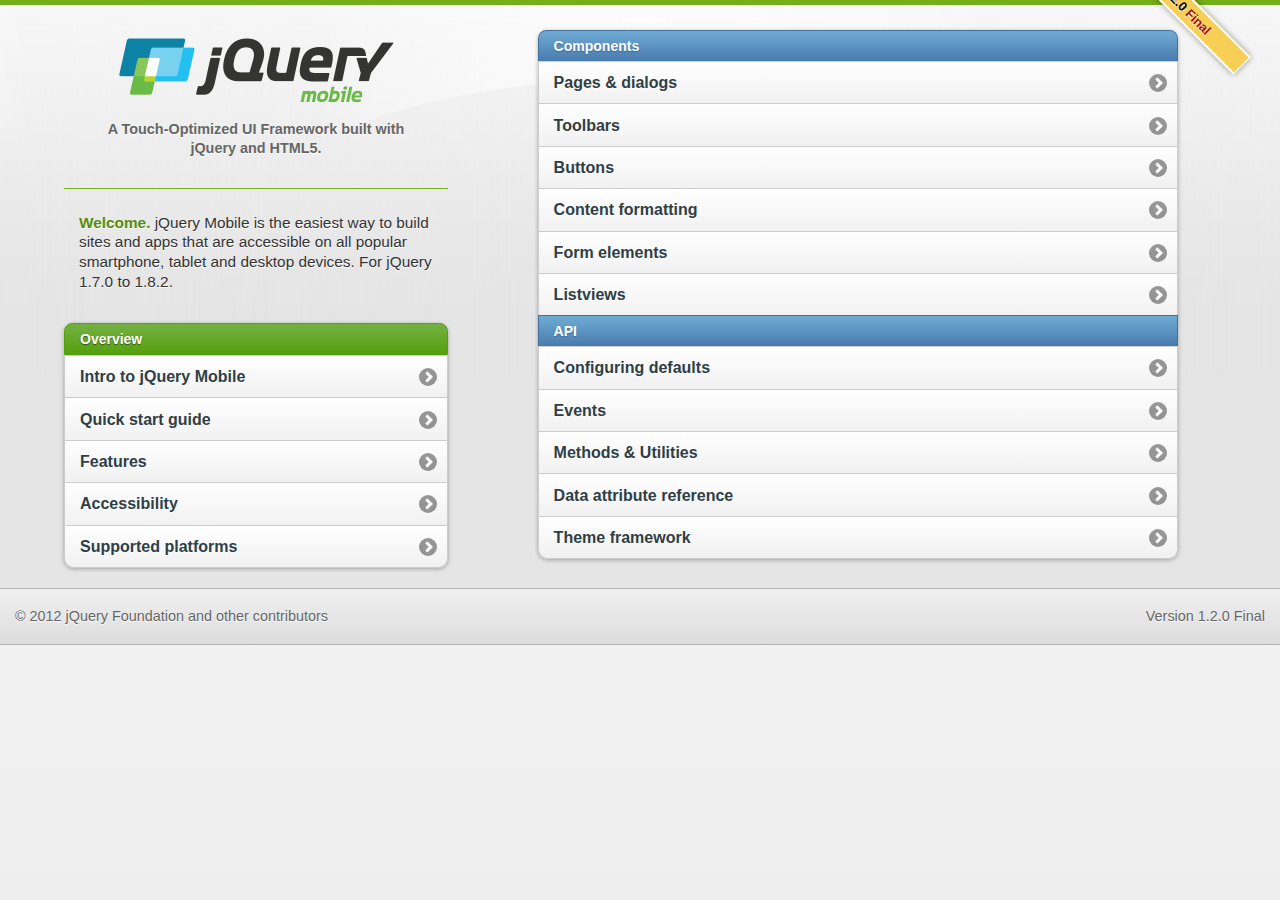
<file: resources/javascript/jquery.mobile-1.2.0/demos/index.html>
<!DOCTYPE html>
<html>
<head>
	<meta charset="utf-8">
	<meta name="viewport" content="width=device-width, initial-scale=1">
	<title>jQuery Mobile: Demos and Documentation</title>
	<link rel="stylesheet"  href="css/themes/default/jquery.mobile-1.2.0.css" />
	<link rel="stylesheet" href="docs/_assets/css/jqm-docs.css" />
	<script src="js/jquery.js"></script>
	<script src="docs/_assets/js/jqm-docs.js"></script>
	<script src="js/jquery.mobile-1.2.0.js"></script>
	
</head>
<body>
<div data-role="page" class="type-home">
	<div data-role="content">
		<p class="jqm-version"></p>

		<div class="content-secondary">

			<div id="jqm-homeheader">
				<h1 id="jqm-logo"><img src="docs/_assets/images/jquery-logo.png" alt="jQuery Mobile Framework" /></h1>
				<p>A Touch-Optimized UI Framework built with jQuery and HTML5.</p>
			</div>


			<p class="intro"><strong>Welcome.</strong> jQuery Mobile is the easiest way to build sites and apps that are accessible on all popular smartphone, tablet and desktop devices. For jQuery 1.7.0 to 1.8.2.</p>

			<ul data-role="listview" data-inset="true" data-theme="c" data-dividertheme="f">
				<li data-role="list-divider">Overview</li>
				<li><a href="docs/about/intro.html">Intro to jQuery Mobile</a></li>
				<li><a href="docs/about/getting-started.html">Quick start guide</a></li>
				<li><a href="docs/about/features.html">Features</a></li>
				<li><a href="docs/about/accessibility.html">Accessibility</a></li>
				<li><a href="docs/about/platforms.html">Supported platforms</a></li>
			</ul>

		</div><!--/content-primary-->

		<div class="content-primary">
			<nav>


				<ul data-role="listview" data-inset="true" data-theme="c" data-dividertheme="b">
					<li data-role="list-divider">Components</li>
					<li><a href="docs/pages/index.html">Pages &amp; dialogs</a></li>
					<li><a href="docs/toolbars/index.html">Toolbars</a></li>
					<li><a href="docs/buttons/index.html">Buttons</a></li>
					<li><a href="docs/content/index.html">Content formatting</a></li>
					<li><a href="docs/forms/index.html">Form elements</a></li>
					<li><a href="docs/lists/index.html">Listviews</a></li>

					<li data-role="list-divider">API</li>
					<li><a href="docs/api/globalconfig.html">Configuring defaults</a></li>
					<li><a href="docs/api/events.html">Events</a></li>
					<li><a href="docs/api/methods.html">Methods &amp; Utilities</a></li>
					<li><a href="docs/api/data-attributes.html">Data attribute reference</a></li>
					<li><a href="docs/api/themes.html">Theme framework</a></li>


				</ul>
			</nav>
		</div>



	</div>

	<div data-role="footer" class="footer-docs" data-theme="c">
            <p class="jqm-version"></p>
			<p>&copy; 2012 jQuery Foundation and other contributors</p>
	</div>

</div>
</body>
</html>
</file>
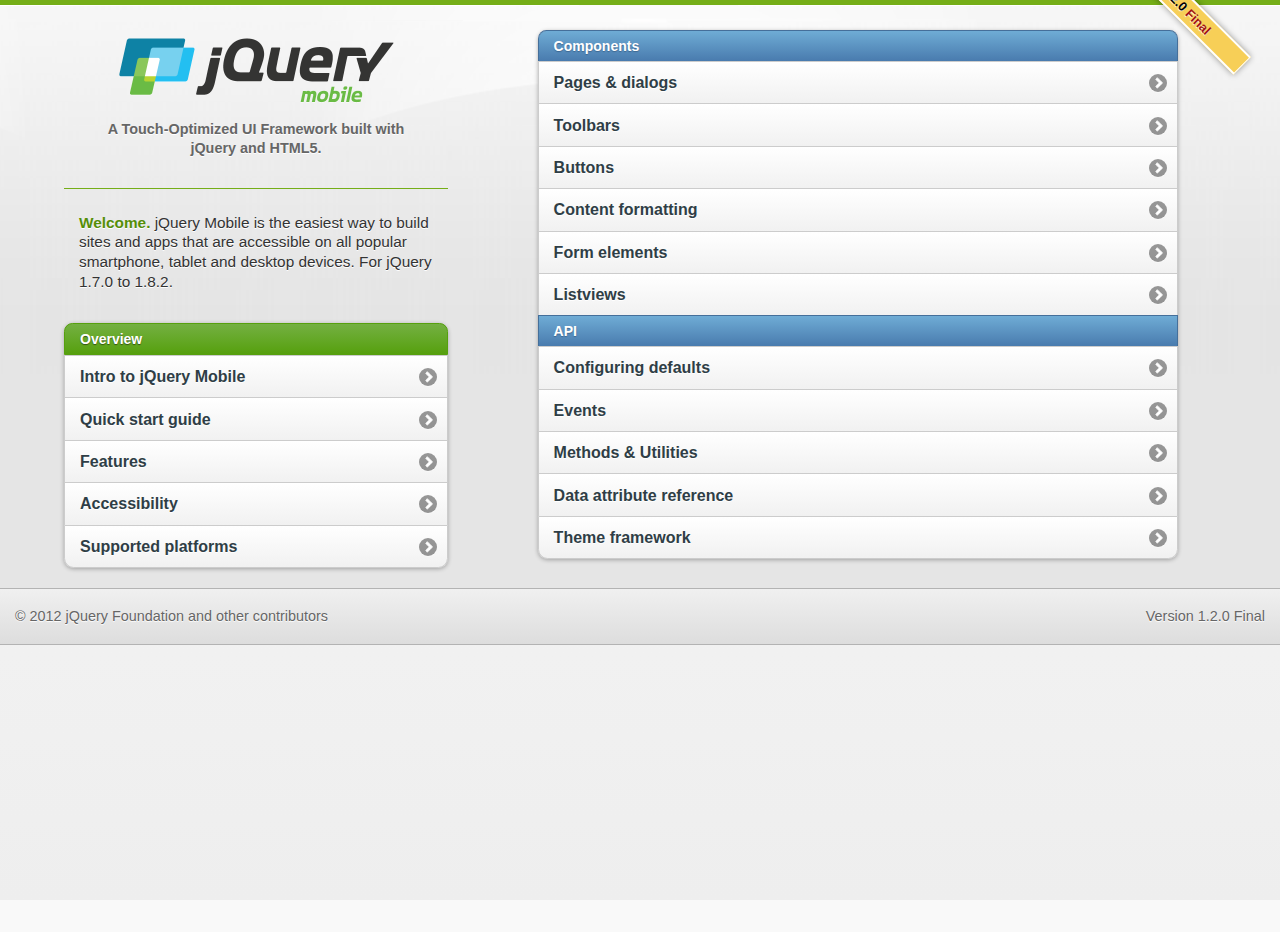
<file: resources/javascript/jquery.mobile-1.2.0/demos/docs/index.html>
<!DOCTYPE html>
<html>
<head>
	<meta charset="utf-8">
	<meta name="viewport" content="width=device-width, initial-scale=1">
	<title>jQuery Mobile: Demos and Documentation</title>
	<link rel="stylesheet"  href="../css/themes/default/jquery.mobile-1.2.0.css" />
	<link rel="stylesheet" href="_assets/css/jqm-docs.css"/>

	<script src="../js/jquery.js"></script>
	<script src="../docs/_assets/js/jqm-docs.js"></script>
	<script src="../js/jquery.mobile-1.2.0.js"></script>
	<!-- Need to get a proper redirect hooked up. Blech. -->
	<meta http-equiv="refresh" content="0;url=../index.html">
</head> 
<body> 
	<div data-role="page" class="type-index">

<div data-role="header" data-theme="f">
	<h1>jQuery Mobile Docs</h1>
	<a href="../index.html" data-icon="home" data-iconpos="notext" class="ui-btn-right">Home</a>
</div>

<div data-role="content">   
	
<p>Nothing to see here folks.</p>
<a href="../index.html" data-role="button">View the documentation home page</a>

</div>

</div>
</body>
</html>
</file>
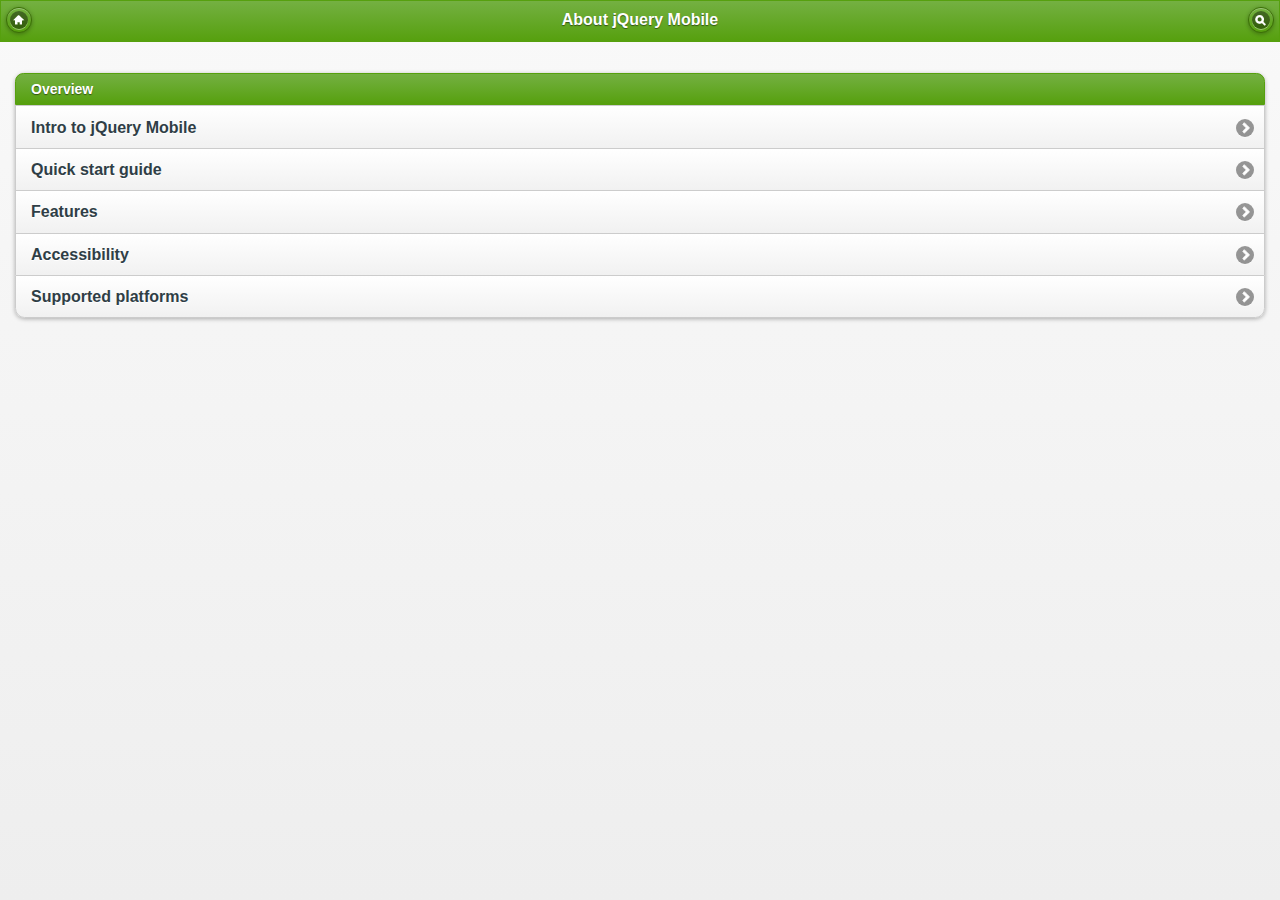
<file: resources/javascript/jquery.mobile-1.2.0/demos/docs/about/index.html>
<!DOCTYPE html>
<html>
<head>
	<meta charset="utf-8">
	<meta name="viewport" content="width=device-width, initial-scale=1">
	<title>jQuery UI Mobile Framework - About</title>
	<link rel="stylesheet"  href="../../css/themes/default/jquery.mobile-1.2.0.css" />
	<link rel="stylesheet" href="../_assets/css/jqm-docs.css"/>

	<script src="../../js/jquery.js"></script>
	<script src="../../docs/_assets/js/jqm-docs.js"></script>
	<script src="../../js/jquery.mobile-1.2.0.js"></script>

</head>
<body> 

	<div data-role="page" class="type-index">

<div data-role="header" data-theme="f">
	<h1>About jQuery Mobile</h1>
	<a href="../../" data-icon="home" data-iconpos="notext" data-direction="reverse">Home</a>
		<a href="../nav.html" data-icon="search" data-iconpos="notext" data-rel="dialog" data-transition="fade">Search</a>
</div>

<div data-role="content">
	
	<ul data-role="listview" data-inset="true" data-theme="c" data-dividertheme="f">
		<li data-role="list-divider">Overview</li>
		<li><a href="intro.html">Intro to jQuery Mobile</a></li>
		<li><a href="getting-started.html">Quick start guide</a></li>	
		<li><a href="features.html">Features</a></li>
		<li><a href="accessibility.html">Accessibility</a></li>
		<li><a href="platforms.html">Supported platforms</a></li>
	</ul>

</div>

</div>
</body>
</html>
</file>
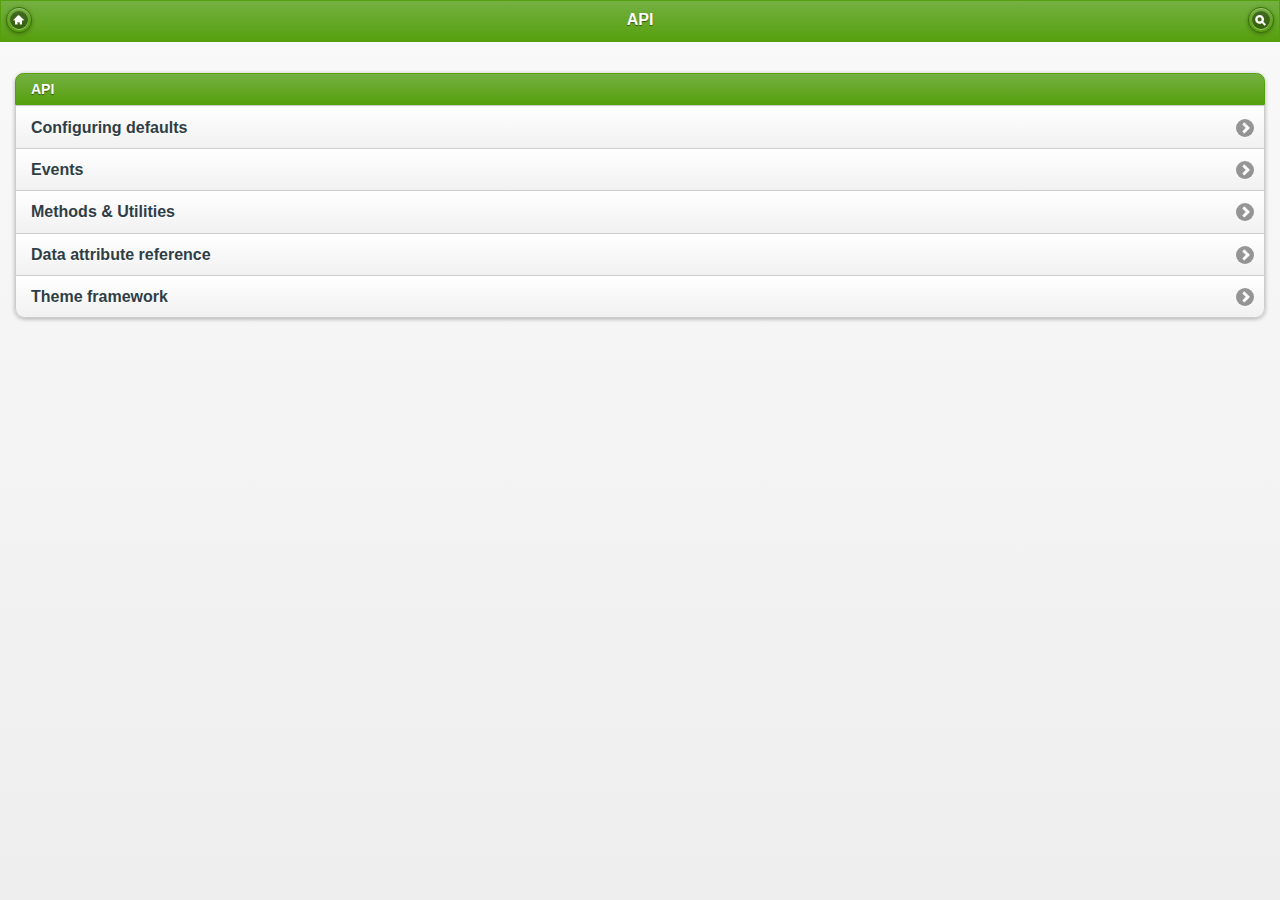
<file: resources/javascript/jquery.mobile-1.2.0/demos/docs/api/index.html>
<!DOCTYPE html>
<html>
<head>
	<meta charset="utf-8">
	<meta name="viewport" content="width=device-width, initial-scale=1">
	<title>jQuery UI Mobile Framework - API</title>
	<link rel="stylesheet"  href="../../css/themes/default/jquery.mobile-1.2.0.css" />
	<link rel="stylesheet" href="../_assets/css/jqm-docs.css"/>

	<script src="../../js/jquery.js"></script>
	<script src="../../docs/_assets/js/jqm-docs.js"></script>
	<script src="../../js/jquery.mobile-1.2.0.js"></script>

</head> 
<body> 
<div data-role="page" class="type-index">

<div data-role="header" data-theme="f">
	<h1>API</h1>
	<a href="../../" data-icon="home" data-iconpos="notext" data-direction="reverse">Home</a>
		<a href="../nav.html" data-icon="search" data-iconpos="notext" data-rel="dialog" data-transition="fade">Search</a>
</div>

<div data-role="content">
	
		
		<ul data-role="listview" data-inset="true" data-theme="c" data-dividertheme="f">
			<li data-role="list-divider">API</li>
			<li><a href="globalconfig.html">Configuring defaults</a></li>
			<li><a href="events.html">Events</a></li>
			<li><a href="methods.html">Methods &amp; Utilities</a></li>
			<li><a href="data-attributes.html">Data attribute reference</a></li>
			<li><a href="themes.html">Theme framework</a></li>
		</ul>

</div>

</div>
</body>
</html>
</file>
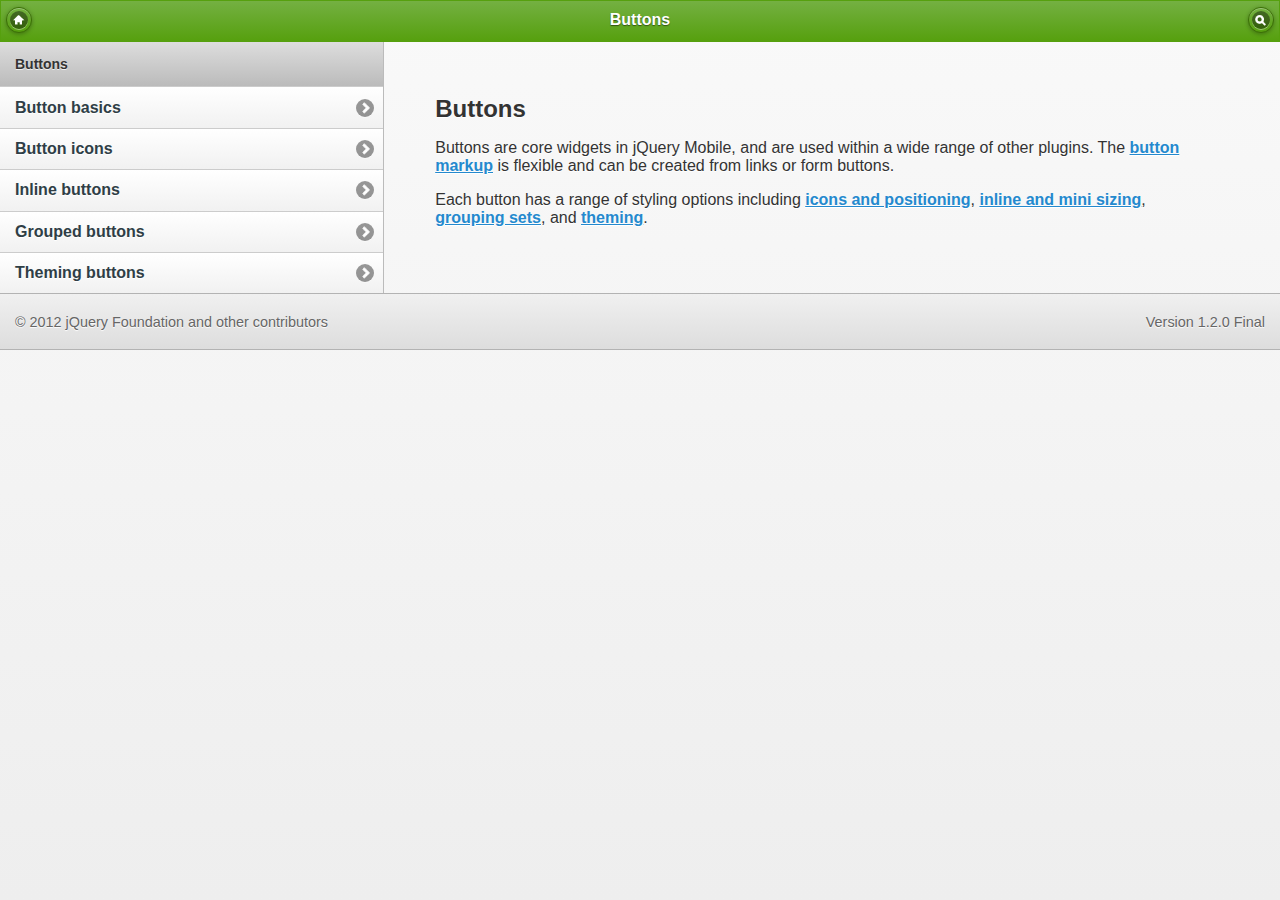
<file: resources/javascript/jquery.mobile-1.2.0/demos/docs/buttons/index.html>
<!DOCTYPE html> 
<html>
	<head>
	<meta charset="utf-8">
	<meta name="viewport" content="width=device-width, initial-scale=1"> 
	<title>jQuery Mobile Docs - Buttons</title> 
	<link rel="stylesheet"  href="../../css/themes/default/jquery.mobile-1.2.0.css" />  
	<link rel="stylesheet" href="../_assets/css/jqm-docs.css"/>

	<script src="../../js/jquery.js"></script>
	<script src="../../docs/_assets/js/jqm-docs.js"></script>
	<script src="../../js/jquery.mobile-1.2.0.js"></script>

</head> 
<body> 

	<div data-role="page" class="type-interior">

		<div data-role="header" data-theme="f">
		<h1>Buttons</h1>
		<a href="../../" data-icon="home" data-iconpos="notext" data-direction="reverse">Home</a>
		<a href="../nav.html" data-icon="search" data-iconpos="notext" data-rel="dialog" data-transition="fade">Search</a>
	</div><!-- /header -->

	<div data-role="content">
		<div class="content-primary">
			<h2>Buttons</h2>
			<p>Buttons are core widgets in jQuery Mobile, and are used within a wide range of other plugins. The <a href="buttons-types.html"> button markup</a> is flexible and can be created from links or form buttons.</p>
			<p>Each button has a range of styling options including <a href="buttons-icons.html">icons and positioning</a>, <a href="buttons-inline.html">inline and mini sizing</a>, <a href="buttons-grouped.html">grouping sets</a>, and <a href="buttons-themes.html">theming</a>.</p>
			
      </div>
		<!--/content-primary -->

				<div class="content-secondary">

					<div data-role="collapsible" data-collapsed="true" data-theme="b" data-content-theme="d">

							<h3>In this section</h3>

							<ul data-role="listview" data-theme="c" data-dividertheme="d">
								<li data-role="list-divider">Buttons</li>
								<li><a href="buttons-types.html">Button basics</a></li>
								<li><a href="buttons-icons.html">Button icons</a></li>
								<li><a href="buttons-inline.html">Inline buttons</a></li>
								<li><a href="buttons-grouped.html">Grouped buttons</a></li>
								<li><a href="buttons-themes.html">Theming buttons</a></li>
							</ul>
					</div>
				</div>

			</div><!-- /content -->

			<div data-role="footer" class="footer-docs" data-theme="c">
					<p class="jqm-version"></p>
				<p>&copy; 2012 jQuery Foundation and other contributors</p>
			</div>

			</div><!-- /page -->

</body>
</html>
</file>
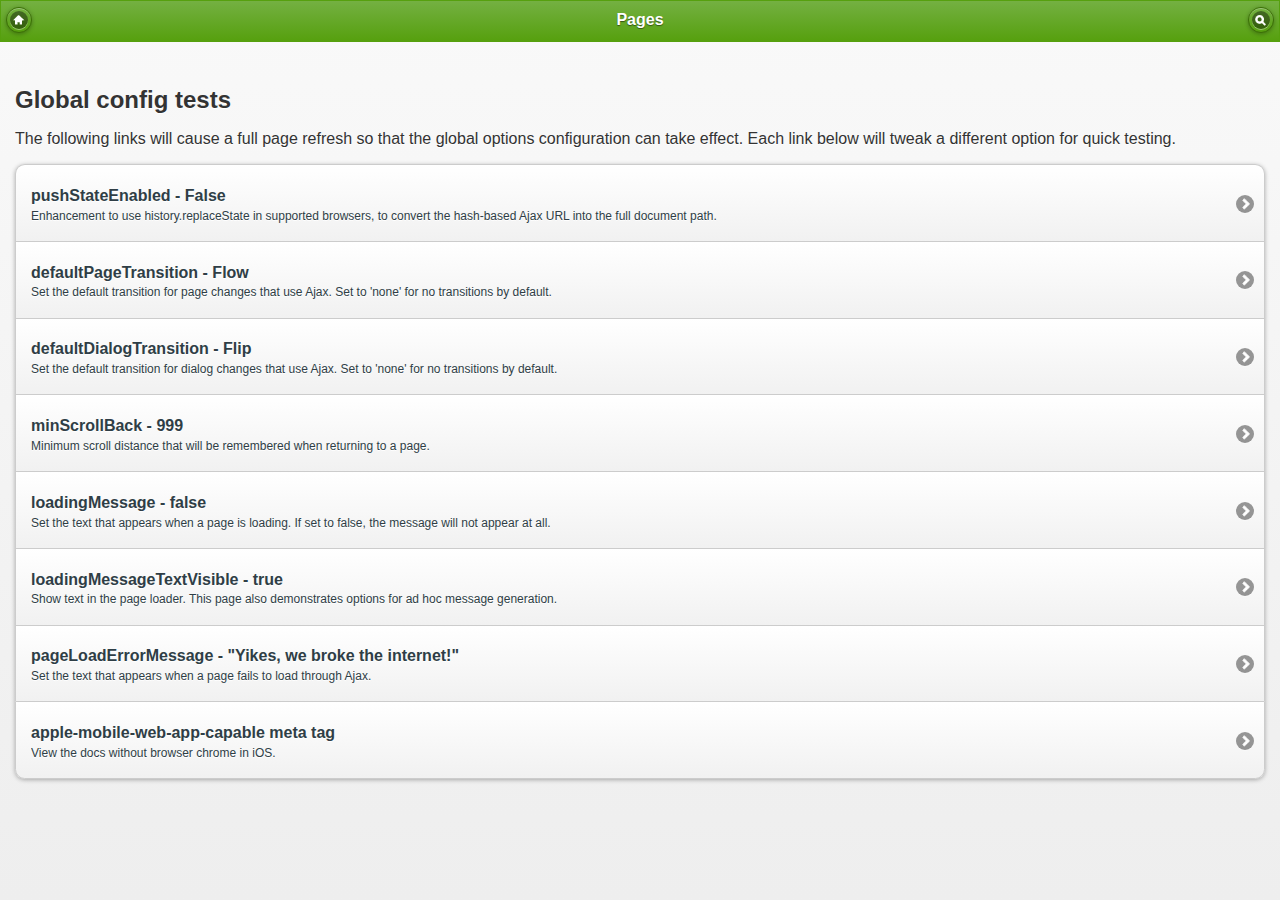
<file: resources/javascript/jquery.mobile-1.2.0/demos/docs/config/index.html>
<!DOCTYPE html> 
<html>
	<head>
	<meta charset="utf-8">
	<meta name="viewport" content="width=device-width, initial-scale=1"> 
	<title>jQuery Mobile Docs - Configuration</title> 
	<link rel="stylesheet"  href="../../css/themes/default/jquery.mobile-1.2.0.css" />  
	<link rel="stylesheet" href="../_assets/css/jqm-docs.css"/>

	<script src="../../js/jquery.js"></script>
	<script src="../../docs/_assets/js/jqm-docs.js"></script>
	<script src="../../js/jquery.mobile-1.2.0.js"></script>

</head> 
<body> 

	<div data-role="page" class="type-index">

		<div data-role="header" data-theme="f">
		<h1>Pages</h1>
		<a href="../../" data-icon="home" data-iconpos="notext" data-direction="reverse">Home</a>
		<a href="../nav.html" data-icon="search" data-iconpos="notext" data-rel="dialog" data-transition="fade">Search</a>
	</div><!-- /header -->

	<div data-role="content">
				<h2>Global config tests</h2>
				<p>The following links will cause a full page refresh so that the global options configuration can take effect. Each link below will tweak a different option for quick testing.</p>

			
		<ul data-role="listview" data-inset="true">
			<li>
				<a href="pushState.html" data-ajax="false">
				<h3>pushStateEnabled - False</h3>
				<p>Enhancement to use history.replaceState in supported browsers, to convert the hash-based Ajax URL into the full document path. </p>
				</a>
			</li>
			<li>
				<a href="pageTransition.html" data-ajax="false">
				<h3>defaultPageTransition - Flow</h3>
				<p>Set the default transition for page changes that use Ajax. Set to 'none' for no transitions by default.</p>
				</a>
			</li>
			<li>
				<a href="dialogTransition.html" data-ajax="false">
				<h3>defaultDialogTransition - Flip</h3>
				<p>Set the default transition for dialog changes that use Ajax. Set to 'none' for no transitions by default.</p>
				</a>
			</li>
			<li>
				<a href="minScrollBack.html" data-ajax="false">
				<h3>minScrollBack - 999</h3>
				<p>Minimum scroll distance that will be remembered when returning to a page.</p>
				</a>
			</li>
			<li>
				<a href="loadingMessage.html" data-ajax="false">
				<h3>loadingMessage - false</h3>
				<p>Set the text that appears when a page is loading. If set to false, the message will not appear at all.</p>
				</a>
			</li>
			<li>
				<a href="loadingMessageTextVisible.html" data-ajax="false">
				<h3>loadingMessageTextVisible - true</h3>
				<p>Show text in the page loader.  This page also demonstrates options for ad hoc message generation.</p>
				</a>
			</li>
			<li>
				<a href="pageLoadErrorMessage.html" data-ajax="false">
				<h3>pageLoadErrorMessage - "Yikes, we broke the internet!"</h3>
				<p>Set the text that appears when a page fails to load through Ajax.</p>
				</a>
			</li>
			<li>
				<a href="iOSFullscreen.html" data-ajax="false">
				<h3>apple-mobile-web-app-capable meta tag</h3>
				<p>View the docs without browser chrome in iOS.</p>
				</a>
			</li>
		</ul>
		

		</div><!-- /ui-body wrapper -->	
</div><!-- /page -->

</body>
</html>
</file>
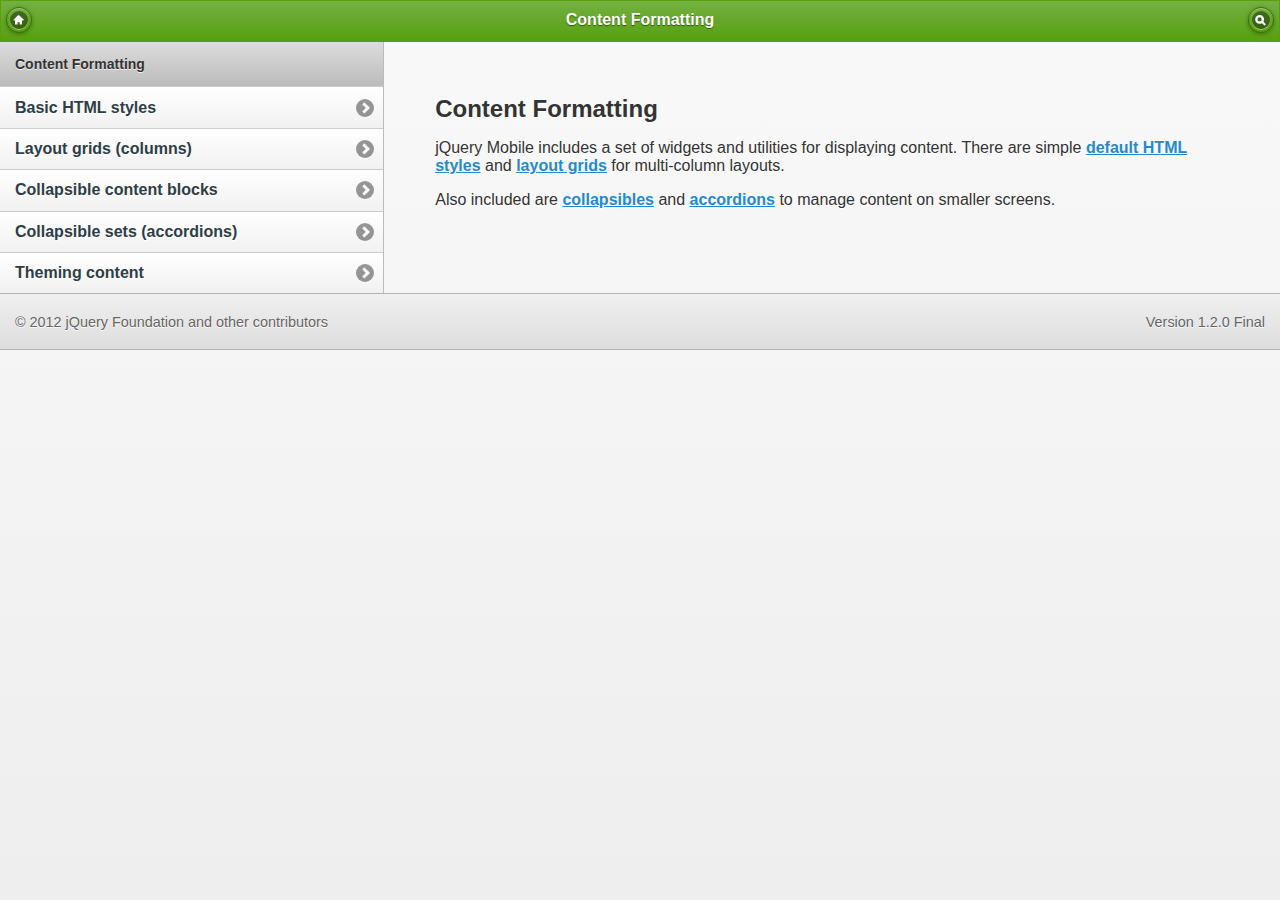
<file: resources/javascript/jquery.mobile-1.2.0/demos/docs/content/index.html>
<!DOCTYPE html> 
<html>
	<head>
	<meta charset="utf-8">
	<meta name="viewport" content="width=device-width, initial-scale=1"> 
	<title>jQuery Mobile Docs - Content Formatting</title> 
	<link rel="stylesheet"  href="../../css/themes/default/jquery.mobile-1.2.0.css" />  
	<link rel="stylesheet" href="../_assets/css/jqm-docs.css"/>

	<script src="../../js/jquery.js"></script>
	<script src="../../docs/_assets/js/jqm-docs.js"></script>
	<script src="../../js/jquery.mobile-1.2.0.js"></script>

</head> 
<body> 

	<div data-role="page" class="type-interior">

		<div data-role="header" data-theme="f">
		<h1>Content Formatting</h1>
		<a href="../../" data-icon="home" data-iconpos="notext" data-direction="reverse">Home</a>
		<a href="../nav.html" data-icon="search" data-iconpos="notext" data-rel="dialog" data-transition="fade">Search</a>
	</div><!-- /header -->

	<div data-role="content">
		<div class="content-primary">
			<h2>Content Formatting</h2>
			<p>jQuery Mobile includes a set of widgets and utilities for displaying content. There are simple <a href="content-html.html"> default HTML styles</a> and <a href="content-grids.html">layout grids</a> for multi-column layouts.</p>
			<p>Also included are <a href="content-collapsible.html">collapsibles</a> and <a href="content-collapsible-set.html">accordions</a> to manage content on smaller screens. </p>
      </div>
		<!--/content-primary -->

				<div class="content-secondary">

					<div data-role="collapsible" data-collapsed="true" data-theme="b" data-content-theme="d">

							<h3>In this section</h3>

							<ul data-role="listview" data-theme="c" data-dividertheme="d">
								<li data-role="list-divider">Content Formatting</li>
								<li><a href="content-html.html">Basic HTML styles</a></li>
								<li><a href="content-grids.html">Layout grids (columns)</a></li>
								<li><a href="content-collapsible.html">Collapsible content blocks</a></li>
								<li><a href="content-collapsible-set.html">Collapsible sets (accordions)</a></li>
								<li><a href="content-themes.html">Theming content</a></li>
							</ul>
					</div>
				</div>

			</div><!-- /content -->

			<div data-role="footer" class="footer-docs" data-theme="c">
					<p class="jqm-version"></p>
				<p>&copy; 2012 jQuery Foundation and other contributors</p>
			</div>

			</div><!-- /page -->

</body>
</html>
</file>
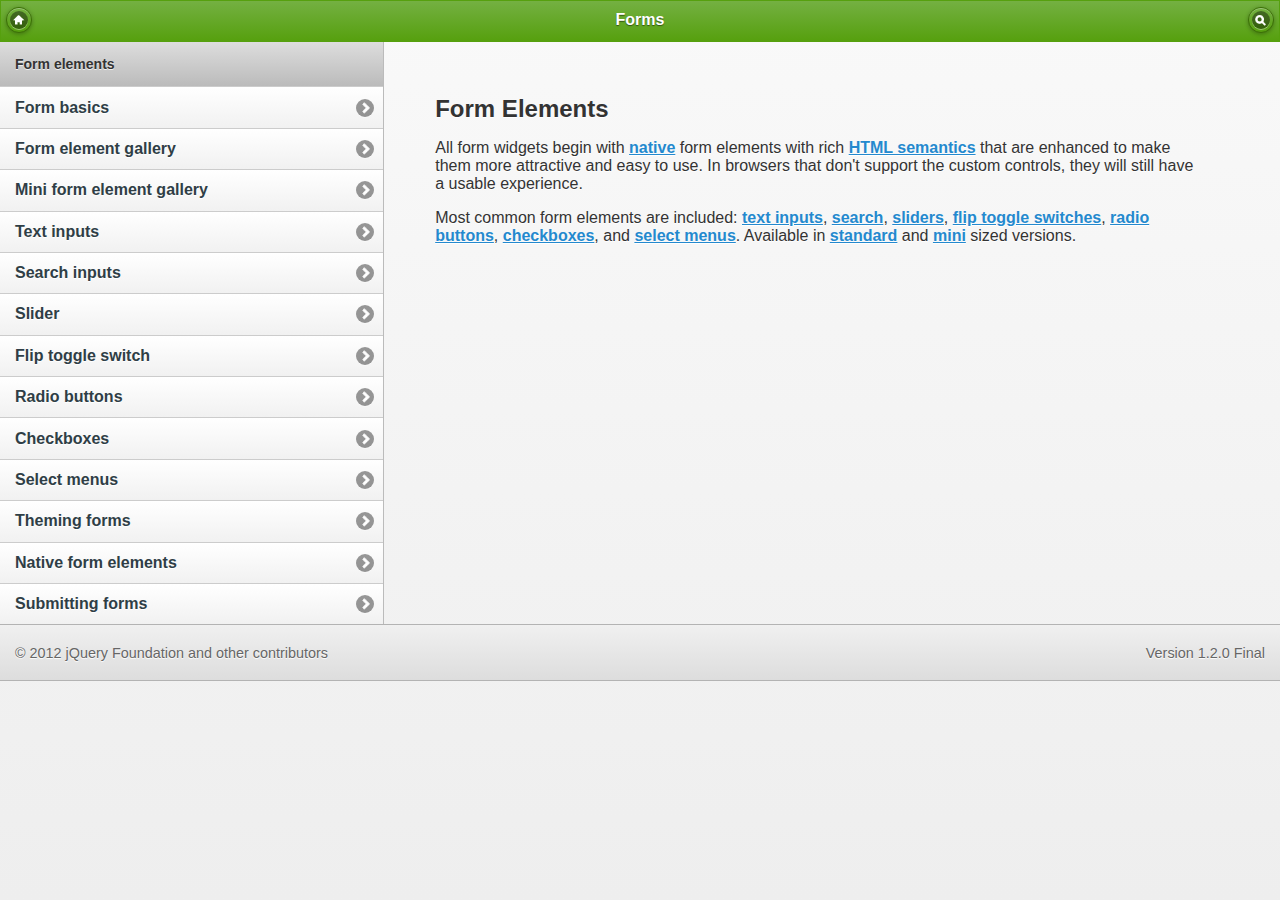
<file: resources/javascript/jquery.mobile-1.2.0/demos/docs/forms/index.html>
<!DOCTYPE html> 
<html>
	<head>
	<meta charset="utf-8">
	<meta name="viewport" content="width=device-width, initial-scale=1"> 
	<title>jQuery Mobile Docs - Forms</title> 
	<link rel="stylesheet"  href="../../css/themes/default/jquery.mobile-1.2.0.css" />  
	<link rel="stylesheet" href="../_assets/css/jqm-docs.css"/>

	<script src="../../js/jquery.js"></script>
	<script src="../../docs/_assets/js/jqm-docs.js"></script>
	<script src="../../js/jquery.mobile-1.2.0.js"></script>

</head> 
<body> 

	<div data-role="page" class="type-interior">

		<div data-role="header" data-theme="f">
		<h1>Forms</h1>
		<a href="../../" data-icon="home" data-iconpos="notext" data-direction="reverse">Home</a>
		<a href="../nav.html" data-icon="search" data-iconpos="notext" data-rel="dialog" data-transition="fade">Search</a>
	</div><!-- /header -->

	<div data-role="content">
		<div class="content-primary">
			<h2>Form Elements</h2>
			<p>All form widgets begin with <a href="forms-all-native.html">native</a> form elements with rich  <a href="docs-forms.html">HTML semantics</a> that are enhanced to make them more attractive and easy to use. In browsers that don't support the custom controls, they will still have a usable experience.</p>
			<p>Most common form elements are included: <a href="textinputs/">text inputs</a>, <a href="search/">search</a>, <a href="slider/">sliders</a>, <a href="switch/">flip toggle switches</a>, <a href="radiobuttons/">radio buttons</a>, <a href="checkboxes/">checkboxes</a>, and <a href="selects/">select menus</a>. Available in <a href="forms-all.html">standard</a> and <a href="forms-all-mini.html">mini</a> sized versions.</p>
      </div>
		<!--/content-primary -->

				<div class="content-secondary">

					<div data-role="collapsible" data-collapsed="true" data-theme="b" data-content-theme="d">

							<h3>In this section</h3>

							<ul data-role="listview" data-theme="c" data-dividertheme="d">
								<li data-role="list-divider">Form elements</li>
								<li><a href="docs-forms.html">Form basics</a></li>
								<li><a href="forms-all.html">Form element gallery</a></li>
								<li><a href="forms-all-mini.html">Mini form element gallery</a></li>
								<li><a href="textinputs/">Text inputs</a></li>
								<li><a href="search/">Search inputs</a></li>
								<li><a href="slider/">Slider</a></li>
								<li><a href="switch/">Flip toggle switch</a></li>
								<li><a href="radiobuttons/">Radio buttons</a></li>
								<li><a href="checkboxes/">Checkboxes</a></li>
								<li><a href="selects/">Select menus</a></li>
								<li><a href="forms-themes.html">Theming forms</a></li>
								<li><a href="forms-all-native.html">Native form elements</a></li>
								<li><a href="forms-sample.html">Submitting forms</a></li>
							</ul>
					</div>
				</div>

			</div><!-- /content -->

			<div data-role="footer" class="footer-docs" data-theme="c">
					<p class="jqm-version"></p>
				<p>&copy; 2012 jQuery Foundation and other contributors</p>
			</div>

			</div><!-- /page -->

</body>
</html>
</file>
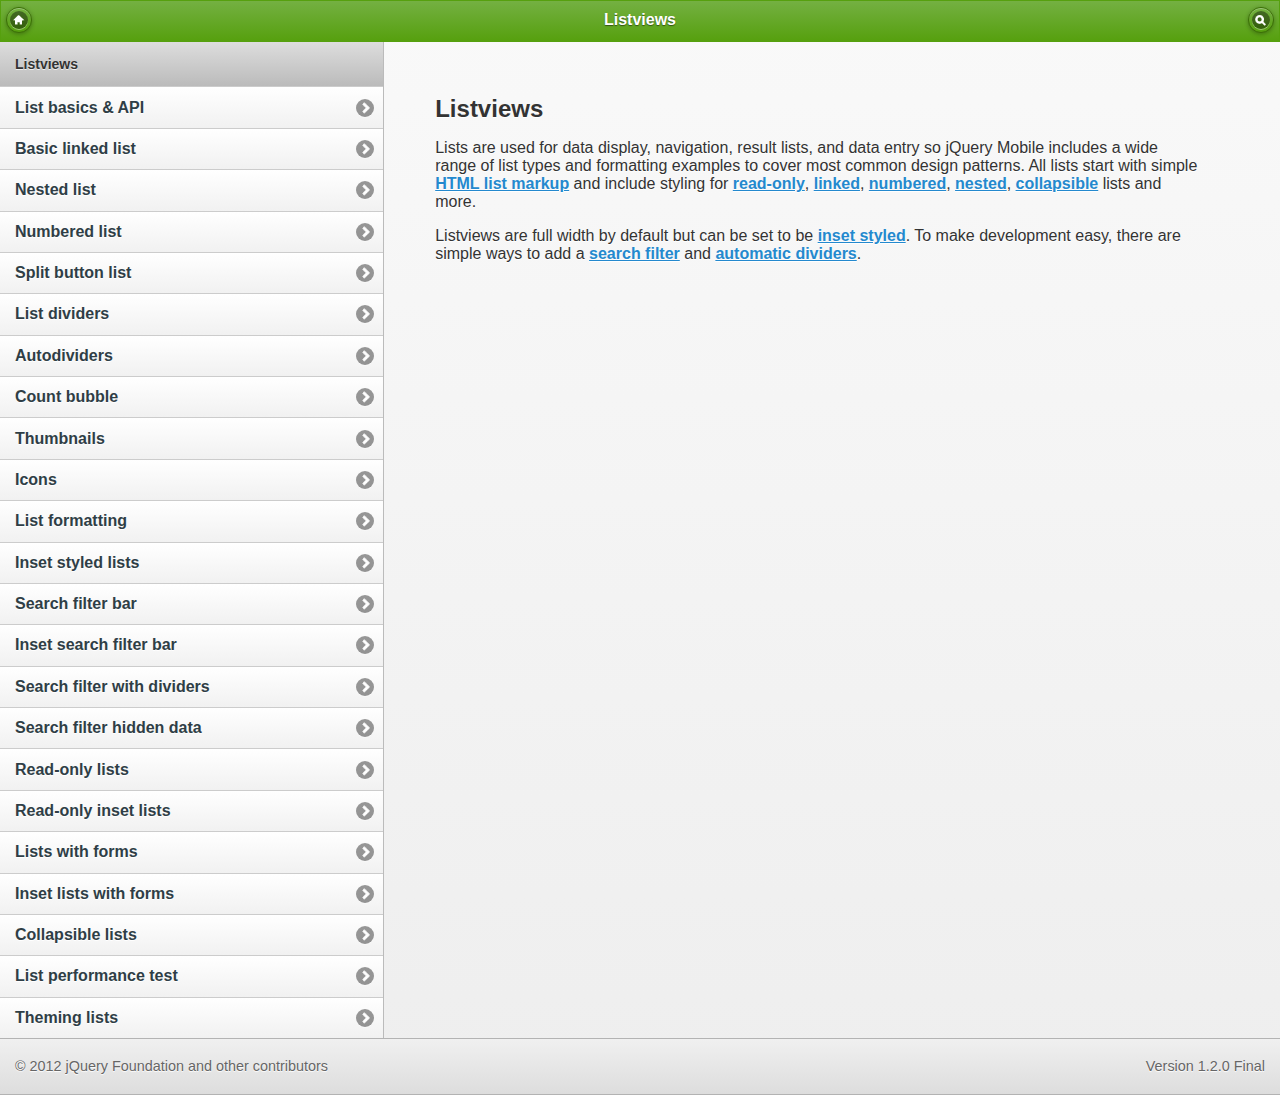
<file: resources/javascript/jquery.mobile-1.2.0/demos/docs/lists/index.html>
<!DOCTYPE html> 
<html>
	<head>
	<meta charset="utf-8">
	<meta name="viewport" content="width=device-width, initial-scale=1"> 
	<title>jQuery Mobile Docs - Listviews</title> 
	<link rel="stylesheet"  href="../../css/themes/default/jquery.mobile-1.2.0.css" />  
	<link rel="stylesheet" href="../_assets/css/jqm-docs.css"/>

	<script src="../../js/jquery.js"></script>
	<script src="../../docs/_assets/js/jqm-docs.js"></script>
	<script src="../../js/jquery.mobile-1.2.0.js"></script>

</head> 
<body> 

	<div data-role="page" class="type-interior">

		<div data-role="header" data-theme="f">
		<h1>Listviews</h1>
		<a href="../../" data-icon="home" data-iconpos="notext" data-direction="reverse">Home</a>
		<a href="../nav.html" data-icon="search" data-iconpos="notext" data-rel="dialog" data-transition="fade">Search</a>
	</div><!-- /header -->

	<div data-role="content">
		<div class="content-primary">
			<h2>Listviews</h2>
			<p>Lists are used for data display, navigation, result lists, and data entry so jQuery Mobile includes a wide range of list types and formatting examples to cover most common design patterns. All lists start with simple <a href="docs-lists.html">HTML list markup</a> and include styling for <a href="lists-readonly.html">read-only</a>, <a href="lists-all-full.html">linked</a>, <a href="lists-ol.html">numbered</a>, <a href="lists-nested.html">nested</a>, <a href="lists-collapsible.html">collapsible</a> lists and more.</p>
			<p>Listviews are full width by default but can be set to be <a href="lists-inset.html">inset styled</a>. To make development easy, there are simple ways to add a <a href="lists-search.html">search filter</a> and <a href="lists-autodividers.html">automatic dividers</a>.</p>
      </div>
		<!--/content-primary -->

				<div class="content-secondary">

					<div data-role="collapsible" data-collapsed="true" data-theme="b" data-content-theme="d">

							<h3>In this section</h3>

							<ul data-role="listview" data-theme="c" data-dividertheme="d">
								<li data-role="list-divider">Listviews</li>
								<li><a href="docs-lists.html">List basics &amp; API</a></li>
								<li><a href="lists-ul.html">Basic linked list</a></li>
								<li><a href="lists-nested.html">Nested list</a></li>
								<li><a href="lists-ol.html">Numbered list</a></li>

								<li><a href="lists-split.html">Split button list</a></li>	
								<li><a href="lists-divider.html">List dividers</a></li>
								<li><a href="lists-autodividers.html">Autodividers</a></li>
								<li><a href="lists-count.html">Count bubble</a></li>
								<li><a href="lists-thumbnails.html">Thumbnails</a></li>
								<li><a href="lists-icons.html">Icons</a></li>
								<li><a href="lists-formatting.html">List formatting</a></li>
								<li><a href="lists-inset.html">Inset styled lists</a></li>

								<li><a href="lists-search.html">Search filter bar</a></li>
								<li><a href="lists-search-inset.html">Inset search filter bar</a></li>
								<li><a href="lists-search-with-dividers.html">Search filter with dividers</a></li>
								<li><a href="lists-search-filtertext.html">Search filter hidden data</a></li>

								<li><a href="lists-readonly.html">Read-only lists</a></li>
								<li><a href="lists-readonly-inset.html">Read-only inset lists</a></li>
								<li><a href="lists-forms.html">Lists with forms</a></li>
								<li><a href="lists-forms-inset.html">Inset lists with forms</a></li>

								<li><a href="lists-collapsible.html">Collapsible lists</a></li>

								<li><a href="lists-performance.html">List performance test</a></li>
								<li><a href="lists-themes.html">Theming lists</a></li>
							</ul>
					</div>
				</div>

			</div><!-- /content -->

			<div data-role="footer" class="footer-docs" data-theme="c">
					<p class="jqm-version"></p>
				<p>&copy; 2012 jQuery Foundation and other contributors</p>
			</div>

			</div><!-- /page -->

</body>
</html>
</file>
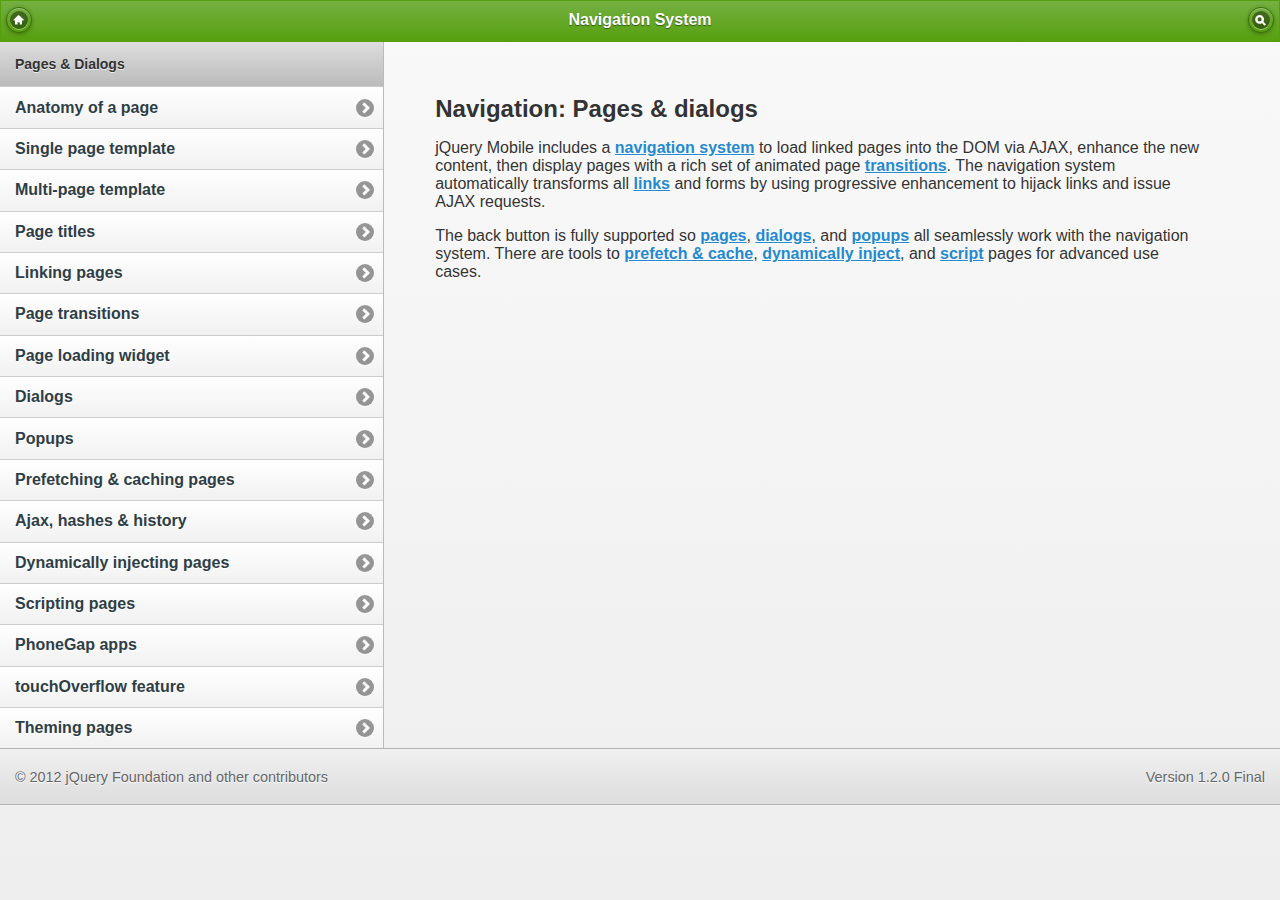
<file: resources/javascript/jquery.mobile-1.2.0/demos/docs/pages/index.html>
<!DOCTYPE html> 
<html>
	<head>
	<meta charset="utf-8">
	<meta name="viewport" content="width=device-width, initial-scale=1"> 
	<title>jQuery Mobile Docs - Pages</title> 
	<link rel="stylesheet"  href="../../css/themes/default/jquery.mobile-1.2.0.css" />  
	<link rel="stylesheet" href="../_assets/css/jqm-docs.css"/>

	<script src="../../js/jquery.js"></script>
	<script src="../../docs/_assets/js/jqm-docs.js"></script>
	<script src="../../js/jquery.mobile-1.2.0.js"></script>

</head> 
<body> 

	<div data-role="page" class="type-interior">

		<div data-role="header" data-theme="f">
		<h1>Navigation System</h1>
		<a href="../../" data-icon="home" data-iconpos="notext" data-direction="reverse">Home</a>
		<a href="../nav.html" data-icon="search" data-iconpos="notext" data-rel="dialog" data-transition="fade">Search</a>
	</div><!-- /header -->

	<div data-role="content">
		<div class="content-primary">
			<h2>Navigation: Pages &amp; dialogs</h2>
			<p>jQuery Mobile includes a <a href="page-navmodel.html">navigation system</a> to load linked pages into the DOM via AJAX, enhance the new content, then display pages with a rich set of animated page <a href="page-transitions.html">transitions</a>. The navigation system automatically transforms all <a href="page-links.html">links</a> and forms by using progressive enhancement to hijack links and issue AJAX requests. </p>
			<p>The back button is fully supported so <a href="page-anatomy.html">pages</a>, <a href="dialog/index.html">dialogs</a>, and <a href="popup/index.html">popups</a> all seamlessly work with the navigation system. There are tools to <a href="page-cache.html">prefetch &amp; cache</a>, <a href="page-dynamic.html">dynamically inject</a>, and <a href="page-scripting.html">script</a> pages for advanced use cases.</p>
      </div>
		<!--/content-primary -->

				<div class="content-secondary">

					<div data-role="collapsible" data-collapsed="true" data-theme="b" data-content-theme="d">

							<h3>In this section</h3>

							<ul data-role="listview" data-theme="c" data-dividertheme="d">

								<li data-role="list-divider">Pages &amp; Dialogs</li>
								<li><a href="page-anatomy.html">Anatomy of a page</a></li>
								<li><a href="page-template.html" data-ajax="false">Single page template</a></li>
								<li><a href="multipage-template.html" data-ajax="false">Multi-page template</a></li>
								<li><a href="page-titles.html">Page titles</a></li>
								<li><a href="page-links.html">Linking pages</a></li>
								<li><a href="page-transitions.html">Page transitions</a></li>
								<li><a href="loader.html">Page loading widget</a></li>
								<li><a href="dialog/index.html">Dialogs</a></li>
								<li><a href="popup/index.html">Popups</a></li>
								<li><a href="page-cache.html">Prefetching &amp; caching pages</a></li>
								<li><a href="page-navmodel.html">Ajax, hashes &amp; history</a></li>
								<li><a href="page-dynamic.html">Dynamically injecting pages</a></li>
								<li><a href="page-scripting.html">Scripting pages</a></li>
								<li><a href="phonegap.html">PhoneGap apps</a></li>
								<li><a href="touchoverflow.html">touchOverflow feature</a></li>
								<li><a href="pages-themes.html">Theming pages</a></li>
							</ul>
					</div>
				</div>

			</div><!-- /content -->

			<div data-role="footer" class="footer-docs" data-theme="c">
					<p class="jqm-version"></p>
				<p>&copy; 2012 jQuery Foundation and other contributors</p>
			</div>

			</div><!-- /page -->

</body>
</html>
</file>
<file: resources/javascript/jquery.mobile-1.2.0/demos/docs/_assets/css/jqm-docs.css>
/* jqm docs css

Beware: lots of last-minute CSS going on in here 
cobblers, shoes, 
*/

body { background: #f9f9f9; padding:13px; }
body.ui-mobile-viewport { padding: 0; }
body, input, textarea, select, button { font-family: Helvetica, Arial, san-serif; }
.ui-mobile .type-home .ui-content { margin: 0; background: #e5e5e5 url(../images/jqm-sitebg.png) top center repeat-x; }
.ui-mobile #jqm-homeheader { padding: 40px 10px 0; text-align: center;  margin: 0 auto; }
.ui-mobile #jqm-homeheader h1 { margin: 0 0 ; }
.ui-mobile #jqm-homeheader p { margin: .3em 0 0; line-height: 1.3; font-size: .9em; font-weight: bold; color: #666; }

.type-home .ui-content .jqm-version {
	display: block;
	position: absolute;
	width: 96px;
	border: solid #fff;
	border-width: 2px 1px;
	padding: .25em 2.25em;
	margin: 0 15px 0 0;
	right: 0;
	top: -2px;
	background: #f7cf57;
	color: #000;
	font-size: .8em;
	font-weight: bold;
	text-align: center;
	text-shadow: 0 1px 1px #fff;
	z-index: 9;
	-webkit-transform: rotate(45deg) translate(4.8em,-1em);
	-moz-transform: rotate(45deg) translate(4.8em,-1em);
	-ms-transform: rotate(45deg) translate(4.8em,-1em);
	-o-transform: rotate(45deg) translate(4.8em,-1em);
	transform: rotate(45deg);
	-webkit-box-shadow: 0 0 6px rgba(0,0,0,.40);
	-moz-box-shadow: 0 0 6px rgba(0,0,0,.40);
	-o-box-shadow: 0 0 6px rgba(0,0,0,.40);
	box-shadow: 0 0 6px rgba(0,0,0,.40);
}
.type-home .ui-content .jqm-version b {
	color: #a21412;
	font-weight: bold;
}

.footer-docs {
	padding: 5px 0;
	clear:both;
	color:#666;
}
.footer-docs p {
	font-weight: normal;
	font-size: .9em;
}
.ui-mobile-viewport .footer-docs p {
	margin: .5em 15px;	
}
.ui-mobile-viewport .footer-docs p.jqm-version {
	font-weight: bold;
}
@media all and (min-width:650px) {
	.ui-mobile-viewport .footer-docs {
		overflow: hidden;		
	}
	.ui-mobile-viewport .footer-docs p {
		margin: 1em 15px;
		float: left;		
	}
	.ui-mobile-viewport .footer-docs p.jqm-version {
		float: right;
		font-weight: normal;
	}
}

h2 { margin:1.2em 0 .4em 0; }
p code { font-size:1.2em; font-weight:bold; } 
h4 code {font-size:1.2em; font-weight:bold; }

dt { font-weight: bold; margin: 2em 0 .5em; }
dt code, dd code { font-size:1.3em; line-height:150%; }
pre { white-space: pre; white-space: pre-wrap; word-wrap: break-word; }
strong { font-weight: bold; }

#jqm-homeheader img { width: 275px; height: 78px; margin-top:-20px; }
img { max-width: 100%; }

/* fluid images moved from jquery.mobile.core.css*/
.ui-mobile img {
	max-width: 100%;
}

.ui-header .jqm-home { top: 0; }
nav { margin: 0; }

p.intro {
	font-size: .96em;
	line-height: 1.3;
	border-top: 1px solid #75ae18;
	border-bottom: 0;
	background: none;
	margin: 1.5em 0;
	padding: 1.5em 15px 0;
}
p.intro strong {
	color:  #558e08;
}

.type-interior .content-secondary {
	border-right: 0;
	border-left: 0;
	margin: 10px -15px 0;
	background: #fff;
	border-top: 1px solid #ccc;
}
.type-home .ui-content {
	margin-top: 5px;
	overflow: hidden;
	position: relative;
}
.type-interior .ui-content {
	padding-bottom: 0;
}
.content-secondary .ui-collapsible {
	padding: 10px 15px;
}
.content-secondary .ui-collapsible-inset {
	margin: 0;
}
.content-secondary .ui-collapsible-content {
	padding: 0;
	background: none;
}
.content-secondary .ui-listview {
	margin: 0;
}
/* new API additions */

dt {  
	margin: 35px 0 15px 0; 
	background-color:#ddd; 
	font-weight:normal;
}
dt code { 
	display:inline-block; 
	font-weight:bold;
	color:#56A00E; 
	padding:3px 7px; 
	margin-right:10px; 
	background-color:#fff; 
}
dd { 
	margin-bottom:10px; 
}
dd .default { font-weight:bold; }
dd pre { 
	margin:0 0 0 0; 
}
dd code { font-weight: normal; }
dd pre code { 
	margin:0; 
	border:none; 
	font-weight:normal; 
	font-size:100%; 
	background-color:transparent; 
}
dd h4 { margin:15px 0 0 0; }
		
.localnav {
	margin:0 0 20px 0;
}
.ui-mobile-viewport .localnav li {
	float:left;
}
.localnav .ui-btn-inner { 
	padding: .6em 10px; 
	font-size:80%; 
}

/* custom dialog for the photos sharing */
.ui-dialog.dialog-actionsheet .ui-dialog-contain {
	margin-top: 0;
}

/* popup examples */
.type-interior .ui-popup-container .ui-content { padding: 15px !important; }

/* F bar theme - just for the docs overview headers */
.ui-bar-f {
	border: 1px solid #56A00E;
	background: 			#74b042;
	color: 					#fff;
	font-weight: bold;
	text-shadow: 0 1px 1px #335413;	
	background-image: -webkit-gradient(linear, left top, left bottom, from(#74b042), to(#56A00E)); /* Saf4+, Chrome */
	background-image: -webkit-linear-gradient(#74b042, #56A00E); /* Chrome 10+, Saf5.1+ */
	background-image:    -moz-linear-gradient(#74b042, #56A00E); /* FF3.6 */
	background-image:     -ms-linear-gradient(#74b042, #56A00E); /* IE10 */
	background-image:      -o-linear-gradient(#74b042, #56A00E); /* Opera 11.10+ */
	background-image:         linear-gradient(#74b042, #56A00E);		
}
.ui-bar-f, 
.ui-bar-f input, 
.ui-bar-f select, 
.ui-bar-f textarea, 
.ui-bar-f button {
	font-family: Helvetica, Arial, sans-serif /*{global-font-family}*/;
}

.ui-bar-f,
.ui-bar-f .ui-link-inherit {
	color: 					#fff;
}
.ui-bar-f .ui-link {
	color: 					#fff;
	font-weight: bold;
}
.ui-btn-up-f {
	border: 1px solid 		#3B6F07;
	background: 			#56A00E;
	font-weight: bold;
	color: 					#fff;
	text-shadow: 0 1px 1px #234403;
	background-image: -webkit-gradient(linear, left top, left bottom, from(#74b042), to(#56A00E)); /* Saf4+, Chrome */
	background-image: -webkit-linear-gradient(#74b042, #56A00E); /* Chrome 10+, Saf5.1+ */
	background-image:    -moz-linear-gradient(#74b042, #56A00E); /* FF3.6 */
	background-image:     -ms-linear-gradient(#74b042, #56A00E); /* IE10 */
	background-image:      -o-linear-gradient(#74b042, #56A00E); /* Opera 11.10+ */
	background-image:         linear-gradient(#74b042, #56A00E);
}
.ui-btn-up-f a.ui-link-inherit {
	color: 					#fff;
}
.ui-btn-hover-f {
	border: 1px solid 		#3B6F07;
	background: 			#6EBC1F;
	font-weight: bold;
	color: 					#fff;
	text-shadow: 0 1px 1px #234403;
	background-image: -webkit-gradient(linear, left top, left bottom, from(#8FC963), to(#6EBC1F)); /* Saf4+, Chrome */
	background-image: -webkit-linear-gradient(#8FC963, #6EBC1F); /* Chrome 10+, Saf5.1+ */
	background-image:    -moz-linear-gradient(#8FC963, #6EBC1F); /* FF3.6 */
	background-image:     -ms-linear-gradient(#8FC963, #6EBC1F); /* IE10 */
	background-image:      -o-linear-gradient(#8FC963, #6EBC1F); /* Opera 11.10+ */
	background-image:         linear-gradient(#8FC963, #6EBC1F);
}
.ui-btn-hover-f a.ui-link-inherit {
	color: 					#fff;
}
.ui-btn-down-f {
	border: 1px solid 		#3B6F07;
	background: 			#3d3d3d;
	font-weight: bold;
	color: 					#fff;
	text-shadow: 0 1px 1px #234403;
	background-image: -webkit-gradient(linear, left top, left bottom, from(#56A00E), to(#64A234)); /* Saf4+, Chrome */
	background-image: -webkit-linear-gradient(#56A00E, #64A234); /* Chrome 10+, Saf5.1+ */
	background-image:    -moz-linear-gradient(#56A00E, #64A234); /* FF3.6 */
	background-image:     -ms-linear-gradient(#56A00E, #64A234); /* IE10 */
	background-image:      -o-linear-gradient(#56A00E, #64A234); /* Opera 11.10+ */
	background-image:         linear-gradient(#56A00E, #64A234);
}
.ui-btn-down-f a.ui-link-inherit {
	color: 					#fff;
}
.ui-btn-up-f,
.ui-btn-hover-f,
.ui-btn-down-f {
	font-family: Helvetica, Arial, sans-serif;
	text-decoration: none;
}


/* docs site layout */

@media all and (min-width: 650px){
	
	.type-home .ui-content {
		margin-top: 5px;
	}
	.ui-mobile #jqm-homeheader {
		max-width: 340px;
	}
	p.intro {
		margin: 2em 0;
	}
	.type-home .ui-content,
	.type-interior > .ui-content {
		padding: 0;
	}
	.type-interior > .ui-content {
		overflow: hidden;
	}
	.content-secondary {
		text-align: left;
		float: left;
		width: 45%;
	}
	.content-secondary,
	.type-interior .content-secondary {
		margin: 30px 0 20px 2%;
		padding: 20px 4% 0 0;
		background: none;
		border-top: none;
		position: relative;
	}
	.type-interior .content-secondary::after {
		content: "";
		display: inline-block;
		position: absolute;
		top: 0;
		right: 0;
		height: 1px;
		width: 1px;
		margin-bottom: -9999px;
		padding-bottom: 9999px;
		background: #bbb;
	}
	.type-index .content-secondary {
		padding: 0;
	}
	.content-secondary .ui-collapsible {
		margin: 0;
		padding: 0;
	}
	.content-secondary .ui-collapsible-content {
		border-left: none;
		border-right: none;
	}
	.type-index .content-secondary .ui-listview {
		margin: 0;
	}
	.ui-mobile #jqm-homeheader {
		padding: 0;
	}
	.content-primary {
		width: 45%;
		float: right;
		margin-top: 30px;
		margin-right: 1%;
		padding-right: 1%;
	}
	.content-primary ul:first-child {
		margin-top: 0;
	}
	/* collapsible non-inset example */
	.content-primary .ui-collapsible-content ul:first-child {
		margin-top: -10px;
	}
	.content-secondary h2 {
		position: absolute;
		left: -9999px;
	}
	.type-interior .content-primary {
		padding: 1.5em 6% 3em 0;
		margin: 0;
	}
	/* fix up the collapsibles - expanded on desktop */
	.content-secondary .ui-collapsible-inset {
		margin-bottom: -1px;
	}
	.content-secondary .ui-collapsible-heading {
		display: none;
	}
	.content-secondary .ui-collapsible-contain {
		margin:0;
	}
	.content-secondary .ui-collapsible-content {
		display: block;
		margin: 0;
		padding: 0;
	}
	.content-secondary .ui-collapsible-content,
	.content-secondary .ui-collapsible-content > .ui-listview .ui-li-last {
		border-bottom-left-radius: 0;
		border-bottom-right-radius: 0;
	}
	.type-interior  .content-secondary .ui-li-divider {
		padding-top: 1em;
		padding-bottom: 1em;
	}
	.type-interior .content-secondary {
		margin: 0;
		padding: 0;
	}
	
}
@media all and (min-width: 750px){
	.type-home .ui-content {
		background-position: 39%;
	}
	.content-secondary {
		width: 34%;
	}
	.content-primary {
		width: 56%;
		padding-right: 1%;
	}
}

@media all and (min-width: 1200px){
	.type-home .ui-content{
		background-position: 38.5%;
	}
	.content-secondary {
		width: 30%;
		padding-right:6%;
		margin: 30px 0 20px 5%;
	}
	.type-interior .content-secondary {
		margin: 0;
		padding: 0;
	}
	.content-primary {
		width: 50%;
		margin-right: 5%;
		padding-right: 3%;
	}
	.type-interior .content-primary {
		width: 60%;
	}
}

/* reset for popup examples */
.type-interior .ui-popup.ui-content,
.type-interior .ui-popup .ui-content {
	background-position: 0 0;
	background-repeat: no-repeat;
	overflow: visible;
}

/* tables documenting enum-type settings */
.enum-value {
	vertical-align: top;
	white-space: nowrap;
}

/* Navbar examples */
.content-primary > .ui-header,
.content-primary > .ui-footer {
	overflow: hidden;
}

/* list styles */
ul { margin:0; padding-left:0; }
ul li { list-style:none; padding:.7em 0; margin:0; border-bottom:1px solid #e3e3e3; }
ul ul li { border: none;}

dl dd ul { padding-left: 40px; }
dl dd ul li { list-style: disc; }
dl dd ul li li { list-style: circle; }
dl dd ul li li li { list-style: square; }
dl dd ul li { border: none; }

.ui-mobile-viewport .localnav li {
	border: none;	
}
</file>
